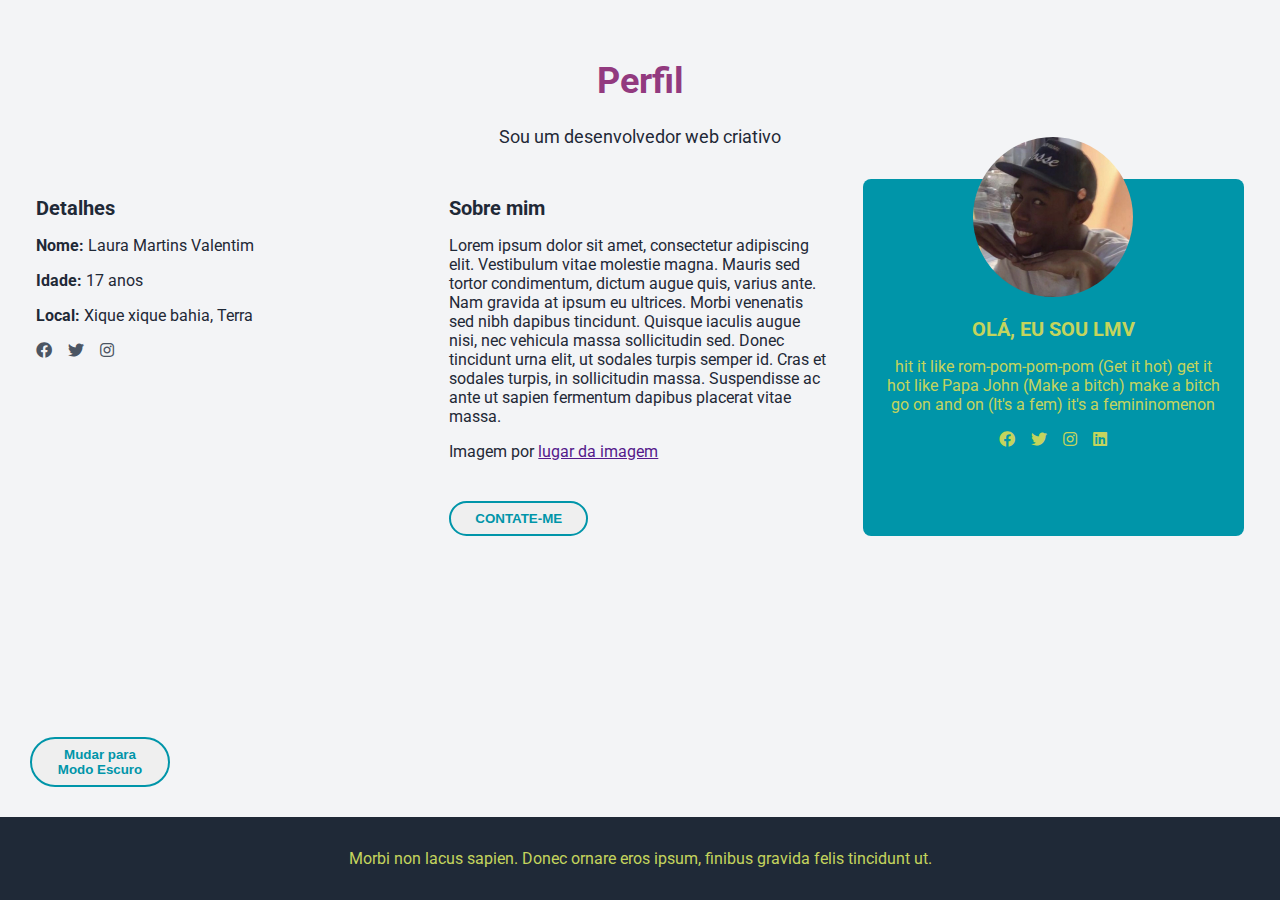
<file: index.html>
<!DOCTYPE html>
<html lang="pt-BR">
    <head>
        <meta charset="utf-8">
        <meta content="width=device-width, initial-scale=1.0" name="viewport">
        <title> Perfil </title>
        <link rel="stylesheet" href="style/style.css">
        <link href="https://cdnjs.cloudflare.com/ajax/libs/font-awesome/5.15.3/css/all.min.css" rel="stylesheet">
        <link href="https://fonts.googleapis.com/css2?family=Roboto:wght@400;700&amp;display=swap" rel="stylesheet">
    </head>
    <body>
        <div class="container">
            <div class="text-center">
                <h1 class="titulo-cabecalho">Perfil</h1>
                <p class="subtitulo-cabecalho">Sou um desenvolvedor web criativo</p>
            </div>
            <div class="grid">
                <div>
                    <h2 class="titulo-secao">Detalhes</h2>
                    <p><span class="item-detalhe">Nome:</span> Laura Martins Valentim</p>
                    <p><span class="item-detalhe">Idade:</span> 17 anos</p>
                    <p><span class="item-detalhe">Local:</span> Xique xique bahia, Terra</p>
                    <div class="flex space-x-4 mt-4">
                        <a class="icones-sociais" href="#"><i class="fab fa-facebook"></i></a>
                        <a class="icones-sociais" href="#"><i class="fab fa-twitter"></i></a>
                        <a class="icones-sociais" href="#"><i class="fab fa-instagram"></i></a>
                    </div>
                </div>

                <div>
                    <h2 class="titulo-secao">Sobre mim</h2>
                    <p>Lorem ipsum dolor sit amet, consectetur adipiscing elit. Vestibulum vitae molestie magna. Mauris sed tortor condimentum, dictum augue quis, varius ante. Nam gravida at ipsum eu ultrices. Morbi venenatis sed nibh dapibus tincidunt. Quisque iaculis augue nisi, nec vehicula massa sollicitudin sed. Donec tincidunt urna elit, ut sodales turpis semper id. Cras et sodales turpis, in sollicitudin massa. Suspendisse ac ante ut sapien fermentum dapibus placerat vitae massa.</p>
                    <p class="mt-4">Imagem por <a class="text-cyan-500" href="">lugar da imagem</a></p>
                    <button class="botao-contato">CONTATE-ME</button>
                </div>

                <div class="cartao-perfil">
                     <img alt="icon" class="imagem-perfil" height="100" src="images/icon.jpg" width="100"/>
                    <div>
                       
                    <h2 class="titulo-secao">OLÁ, EU SOU LMV</h2>
                    <p>hit it like rom-pom-pom-pom
                        (Get it hot) get it hot like Papa John
                        (Make a bitch) make a bitch go on and on
                        (It's a fem) it's a femininomenon
                    </p>
                    <div class="flex justify-center space-x-4 mt-4">
                        <a class="icones-sociais-brancas" href="#"><i class="fab fa-facebook"></i></a>
                        <a class="icones-sociais-brancas" href="#"><i class="fab fa-twitter"></i></a>
                        <a class="icones-sociais-brancas" href="#"><i class="fab fa-instagram"></i></a>
                        <a class="icones-sociais-brancas" href="#"><i class="fab fa-linkedin"></i></a>
                    </div>
                    </div>
                </div>
            </div>
        </div>
        <button id="toggle-theme" class="botao-sobre">Mudar para Modo Escuro</button>
        <footer class="rodape">
            <p>Morbi non lacus sapien. Donec ornare eros ipsum, finibus gravida felis tincidunt ut. </p>
        </footer>
        <script src="scripts/scripts.js"></script>
    </body>
</html>
</file>
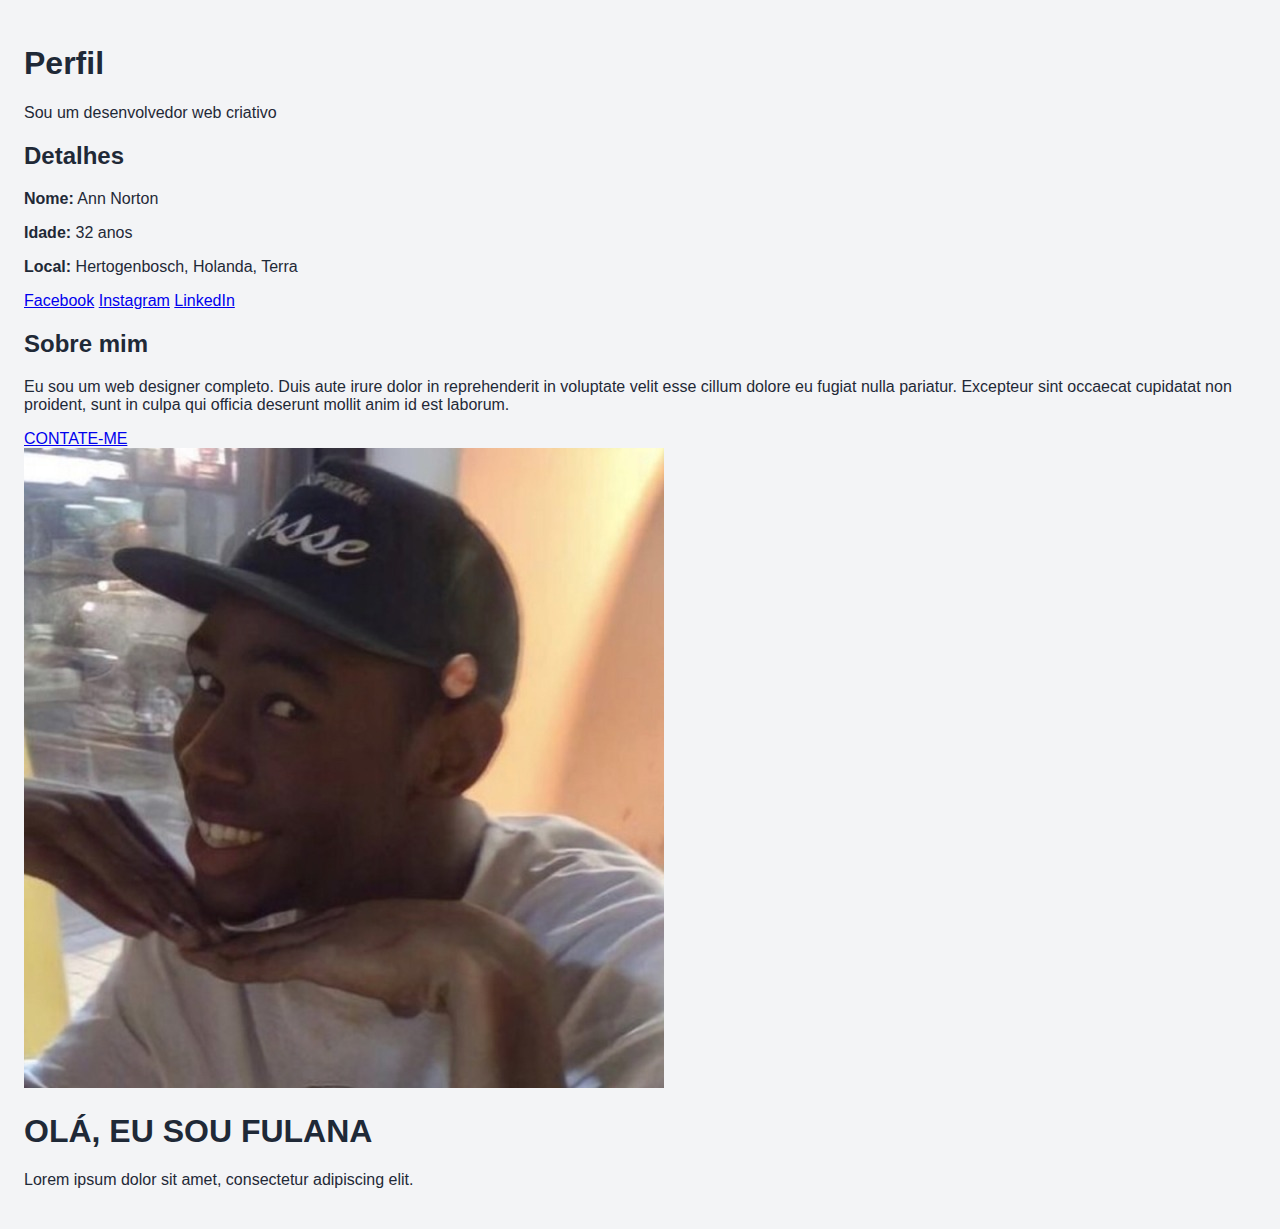
<file: index copy.html>
<!DOCTYPE html>
<html lang="pt-BR">
<head>
    <meta charset="UTF-8">
    <meta name="viewport" content="width=device-width, initial-scale=1.0">
    <link rel="stylesheet" href="style/style.copy.css">
    <title>Perfil</title>
</head>
<body>
    <div class="container">
        <header>
            <h1>Perfil</h1>
            <p>Sou um desenvolvedor web criativo</p>
        </header>
        
        <div class="content">
            <div class="details">
                <h2>Detalhes</h2>
                <p><strong>Nome:</strong> Ann Norton</p>
                <p><strong>Idade:</strong> 32 anos</p>
                <p><strong>Local:</strong> Hertogenbosch, Holanda, Terra</p>
                <div class="socials">
                    <a href="#">Facebook</a>
                    <a href="#">Instagram</a>
                    <a href="#">LinkedIn</a>
                </div>
            </div>

            <div class="about">
                <h2>Sobre mim</h2>
                <p>Eu sou um web designer completo. Duis aute irure dolor in reprehenderit in voluptate velit esse cillum dolore eu fugiat nulla pariatur. Excepteur sint occaecat cupidatat non proident, sunt in culpa qui officia deserunt mollit anim id est laborum.</p>
                
                <a href="#" class="contact-button">CONTATE-ME</a>
            </div>

            <div class="person">
                <img src="images/icon.jpg" alt="Imagem" />
                <div class="info">
                    <h1>OLÁ, EU SOU FULANA</h1>
                <p>Lorem ipsum dolor sit amet, consectetur adipiscing elit.</p>

                <a href="images/instagram.png"></a>
                </div>
            </div>
        </div>
    </div>
</body>
</html>
</file>
<file: style/style.css>
:root {
    --cor-primaria: #923a7f;
    --cor-secundaria: #0095A9;
    --cor-texto: #4b5563;
    --cor-fundo: #1f2937;
    --cor-branca: #c4d45d;
    --font-titulo: 2.25rem;
    --font-subtitulo: 1.125rem;
    --font-secao: 1.25rem;
    --font-peso: 700;
    --espaco-mb: 1rem;
    --espaco-mt: 1.5rem;
    --padding: 8px 24px; 
    --borda: 2px solid;
    --borda-radius: 9999px;
    --transicao: 0.3s;
}
body {
    font-family: 'Roboto', sans-serif;
    background-color: #f3f4f6; 
    color: #1f2937; 
    margin: 0;
    display: flex;
    flex-direction: column;
    min-height: 100vh;
}
.container {
    max-width: 80rem; 
    margin: 0 auto; 
    padding: 36px; 
    flex: 1;
}
.text-center {
    text-align: center; 
    margin-bottom: 32px; 
}
.titulo-cabecalho {
    font-size: var(--font-titulo);
    font-weight: var(--font-peso);
    color: var(--cor-primaria);
}
.subtitulo-cabecalho {
    font-size: var(--font-subtitulo);
}
.titulo-secao {
    font-size: var(--font-secao);
    font-weight: var(--font-peso);
    margin-bottom: var(--espaco-mb);
}
.item-detalhe {
    font-weight: var(--font-peso);
}
.icones-sociais {
    color: var(--cor-texto);
}
.botao-contato, .botao-sobre {
    margin-top: var(--espaco-mt);
    padding: var(--padding);
    border: var(--borda) var(--cor-secundaria);
    color: var(--cor-secundaria);
    font-weight: var(--font-peso);
    border-radius: var(--borda-radius);
    transition: background-color var(--transicao), color var(--transicao);
}

.botao-sobre{
    max-width: 140px;
    margin: 30px;
}
.botao-contato:hover, .botao-sobre:hover {
    background-color: var(--cor-secundaria);
    color: var(--cor-branca);
}
.cartao-perfil {
    background-color: var(--cor-secundaria);
    color: var(--cor-branca);
    padding: 24px; 
    border-radius: 8px; 
    text-align: center;
}
.imagem-perfil {
    width: 10rem;
    height: 10rem;
    border-radius: var(--borda-radius);
    margin-top: -20%;
}
.rodape {
    background-color: var(--cor-fundo);
    color: var(--cor-branca);
    text-align: center;
    padding: 16px 0; 
}
.grid {
    display: grid;
    grid-template-columns: 1fr;
    gap: 32px; 
}
.flex {
    display: flex;
}
.justify-center {
    justify-content: center;
}
.space-x-4 > * + * {
    margin-left: 16px; 
}
.mt-4 {
    margin-top: 16px; 
}
.icones-sociais-brancas {
    color: var(--cor-branca);
}


@media (min-width: 768px) {
    .grid {
        grid-template-columns: repeat(3, 1fr); 
    }
}

body.dark-mode {
    background-color: var(--cor-fundo); 
    color: #f3f4f6; 
}

.cartao-perfil.dark-mode {
    background-color:  var(--cor-secundaria);
}
body.dark-mode a.text-cyan-500 {
    color: var(--cor-branca); 
}

body.dark-mode a.icones-sociais{
    color: var(--cor-branca);
}

body.dark-mode .rodape{
    background-color: var(--cor-primaria);
}
</file>
<file: style/style.copy.css>
:root {
    --cor-primaria: #06b6d4;
    --cor-secundaria: #f97316;
    --cor-texto: #4b5563;
    --cor-fundo: #1f2937;
    --cor-branca: #ffffff;
    --font-titulo: 2.25rem;
    --font-subtitulo: 1.125rem;
    --font-secao: 1.25rem;
    --font-peso: 700;
    --espaco-mb: 1rem;
    --espaco-mt: 1.5rem;
    --padding: 8px 24px; 
    --borda: 2px solid;
    --borda-radius: 9999px;
    --transicao: 0.3s;
}
body {
    font-family: 'Roboto', sans-serif;
    background-color: #f3f4f6; 
    color: #1f2937; 
    margin: 0;
    display: flex;
    flex-direction: column;
    min-height: 100vh;
}
.container {
    max-width: 80rem; 
    margin: 0 auto; 
    padding: 24px; 
    flex: 1;
}
.text-center {
    text-align: center; 
    margin-bottom: 32px; 
}
.titulo-cabecalho {
    font-size: var(--font-titulo);
    font-weight: var(--font-peso);
    color: var(--cor-primaria);
}
.subtitulo-cabecalho {
    font-size: var(--font-subtitulo);
}
.titulo-secao {
    font-size: var(--font-secao);
    font-weight: var(--font-peso);
    margin-bottom: var(--espaco-mb);
}
.item-detalhe {
    font-weight: var(--font-peso);
}
.icones-sociais {
    color: var(--cor-texto);
}
.botao-sobre {
    margin-top: var(--espaco-mt);
    padding: var(--padding);
    border: var(--borda) var(--cor-secundaria);
    color: var(--cor-secundaria);
    font-weight: var(--font-peso);
    border-radius: var(--borda-radius);
    transition: background-color var(--transicao), color var(--transicao);
}
.botao-sobre:hover {
    background-color: var(--cor-secundaria);
    color: var(--cor-branca);
}
.cartao-perfil {
    background-color: var(--cor-secundaria);
    color: var(--cor-branca);
    padding: 24px; 
    border-radius: 8px; 
    text-align: center;
}
.imagem-perfil {
    width: 6rem;
    height: 6rem;
    border-radius: var(--borda-radius);
    margin: 0 auto var(--espaco-mb);
}
.rodape {
    background-color: var(--cor-fundo);
    color: var(--cor-branca);
    text-align: center;
    padding: 16px 0; 
}
.grid {
    display: grid;
    grid-template-columns: 1fr;
    gap: 32px; 
}
.flex {
    display: flex;
}
.justify-center {
    justify-content: center;
}
.space-x-4 > * + * {
    margin-left: 16px; 
}
.mt-4 {
    margin-top: 16px; 
}
.icones-sociais-brancas {
    color: var(--cor-branca);
}
@media (min-width: 768px) {
    .grid {
        grid-template-columns: repeat(3, 1fr); 
    }
}

<div class="flex justify-center space-x-4 mt-4">

     <a class="text-white" href="#">
      <i class="fab fa-facebook"></i>
     </a>

     <a class="text-white" href="#">
      <i class="fab fa-twitter"></i>
     </a>

     <a class="text-white" href="#">
      <i class="fab fa-instagram"></i>
     </a>

     <a class="text-white" href="#">
      <i class="fab fa-linkedin"></i>
     </a>

    </div>
</file>
